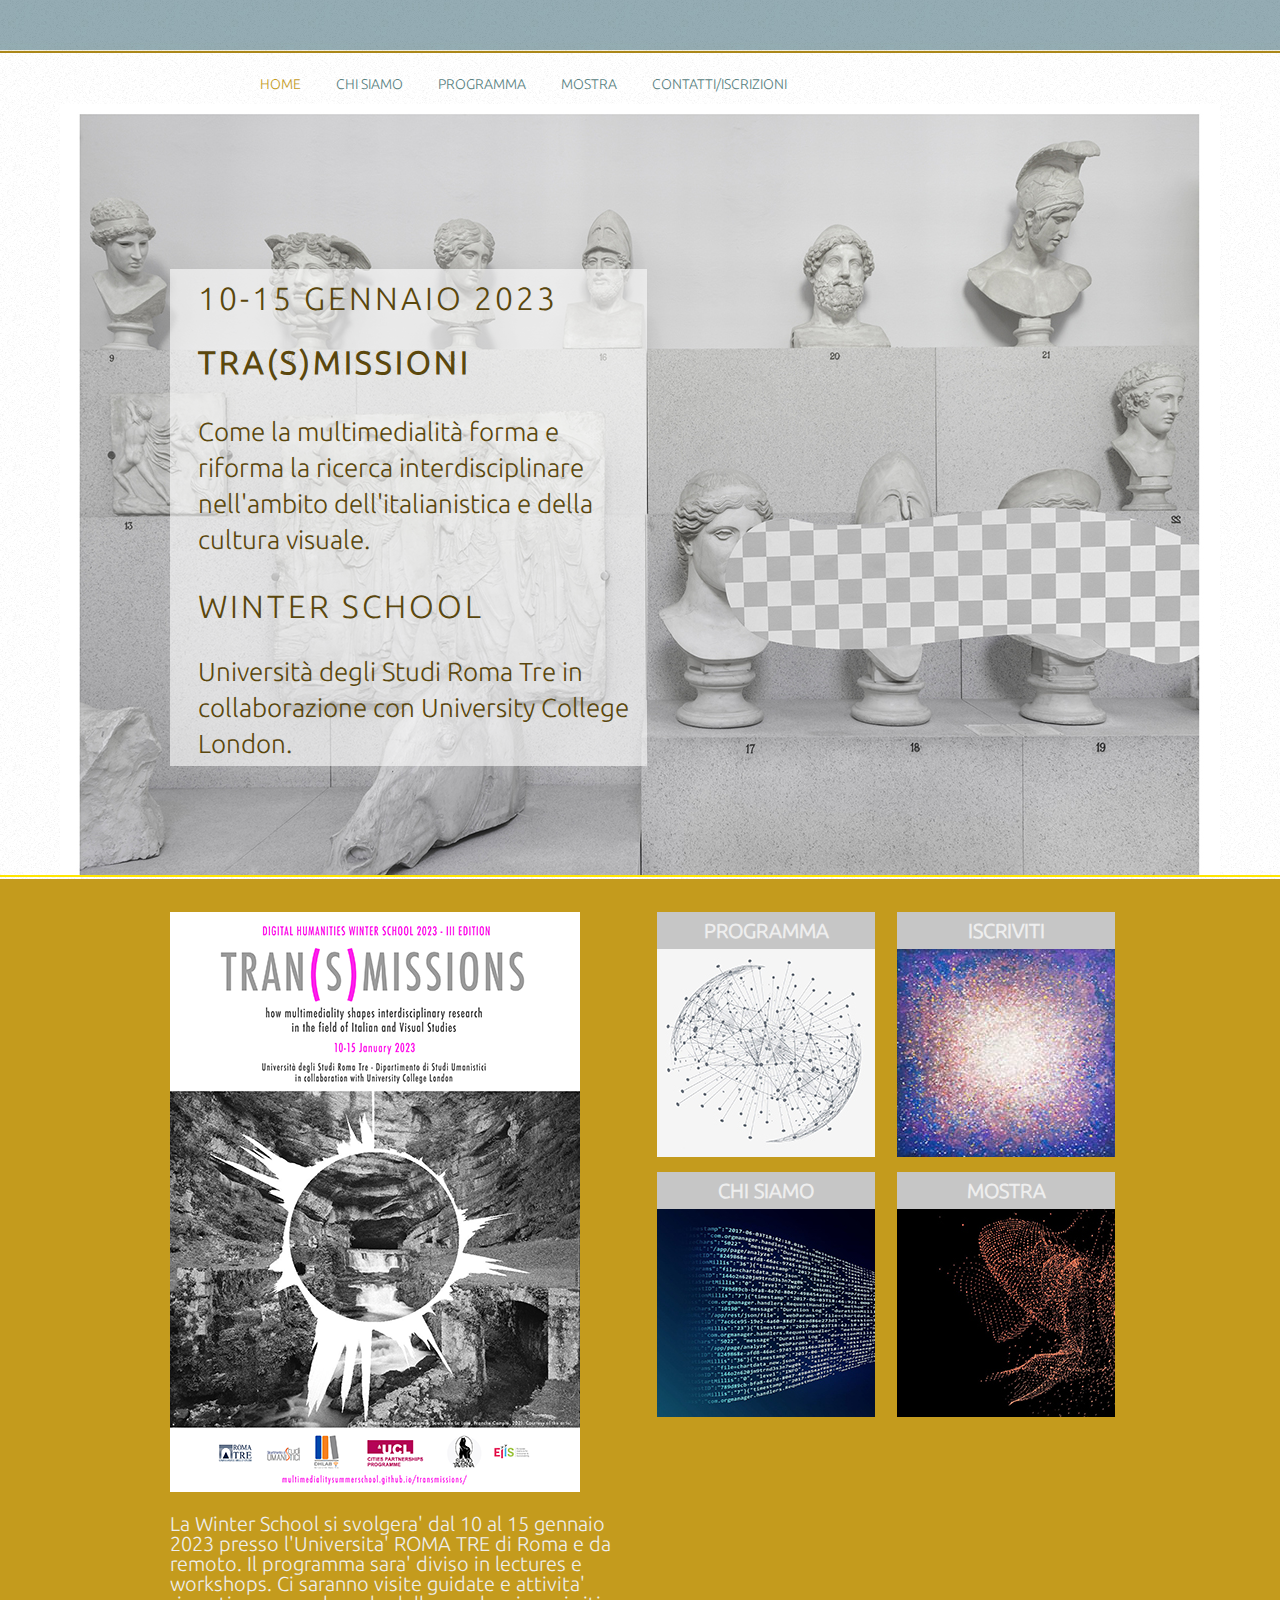
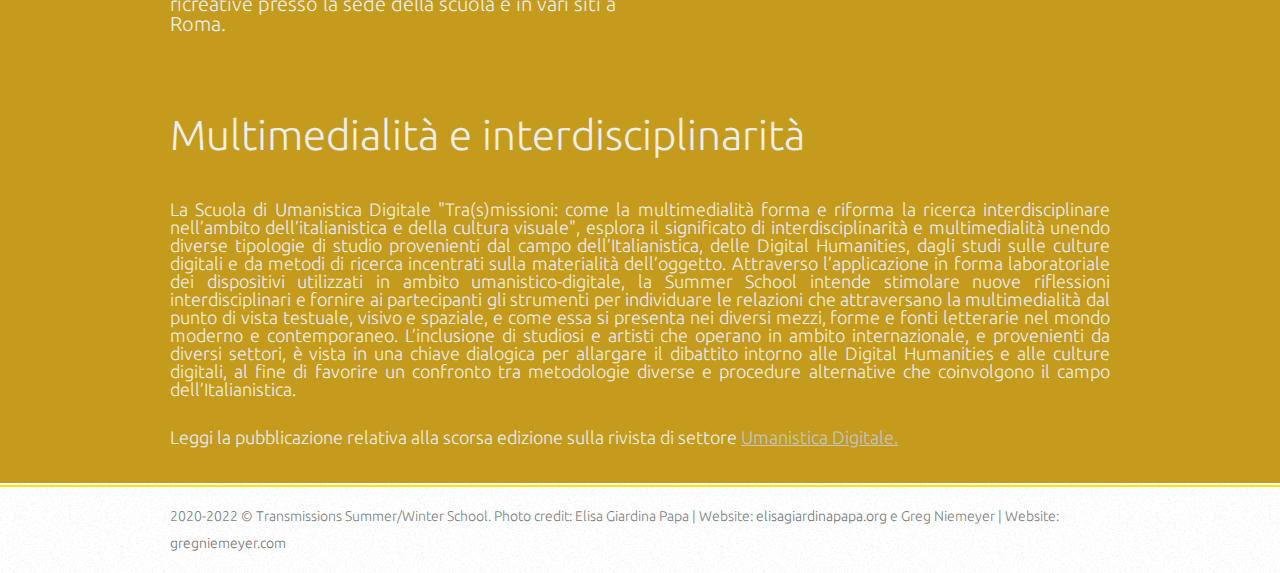
<file: Index.html>
<!DOCTYPE HTML>
<html>
<head>
	<meta charset="UTF-8">
	<title>Transmissions Summer and Winter School</title>
	<link rel="stylesheet" href="css/style.css" type="text/css">
</head>
<body>
	<div id="header">
		<a href="index.html" class="logo"></a>
		<ul>
			<li>
				<a class="active" href="Index.html">Home</a>
			</li>
			<li>
				<a href="Chisiamo.html">Chi siamo</a>
			</li>
			<li>
				<a href="Programma.html">Programma</a>
			</li>
			<li>
				<a href="Mostra.html">Mostra</a>
			</li>
			<li>
				<a href="ContattiIscrizioni.html">Contatti/Iscrizioni</a>
			</li>
	  </ul>
</div>
	<div id="section2">
	  <div>
			<div>
				<h1>10-15 gennaio 2023</h1>
				<h1>&nbsp;</h1>
				<h1><strong>TRA(S)MISSIONI</strong></h1>
				<p>&nbsp;
				</p>
				<p>Come la multimedialità forma e riforma la ricerca interdisciplinare nell'ambito dell'italianistica e della cultura visuale. </p>
				<h1>&nbsp;</h1>
				<h1>WINTER SCHOOL</h1>
				<h1>&nbsp;</h1>
				<p>Università degli Studi Roma Tre in collaborazione con University College London.
				</p>
			</div>
		</div>
	</div>
	<div id="featured">
		<div>
		  <div class="article">
			  <a href="Programma.html"><img src="images/Locandina23_1_Trans_small.png" alt=""></a>
			  <p>
				  La Winter School si svolgera' dal 10 al 15 gennaio 2023 presso l'Universita' ROMA TRE di Roma e da remoto. Il programma sara' diviso in lectures e workshops. Ci saranno visite guidate e attivita' ricreative presso la sede della scuola e in vari siti a Roma.</p>
			</div>
			<ul>
			  <li>
					<h3>PROGRAMMA</h3>
					<div>
						<p>
							Clicca per il calendario delle lectures e gli speakers.
					  </p>
						<a href="Programma.html" class="more">via alla pagina</a>
					</div>
					<img src="images/network_img_sm.jpg" alt="">
				</li>
			  <li>
					<h3>ISCRIVITI</h3>
					<div>
						<p>
							Clicca per la lista completa degli workshops.
						</p>
						<a href="ContattiIscrizioni.html" class="more">vai alla pagina</a>
					</div>
					<img src="images/workshops.jpg" alt="">
				</li>
			  <li>
					<h3>CHI SIAMO</h3>
					<div>
						<p>
							Clicca per scoprire tutte le attivita'.
						</p>
						<a href="Chisiamo.html" class="more">vai alla pagina</a>
					</div>
					<img src="images/chisiamo_new_sm.jpg" alt="">
				</li>
			  <li>
					<h3>MOSTRA</h3>
					<div>
						<p>
							Clicca per scoprire la mostra.
						</p>
						<a href="Mostra.html" class="more">vai alla pagina</a>
					</div>
					<img src="images/opportunities.jpg" alt="">
				</li>
			</ul>
		</div>
	</div>
	<div id="featured3">
		<div>
		  <div class="article">
			<h2>Multimedialità e interdisciplinarità</h2>
			  <p>La Scuola di Umanistica Digitale "Tra(s)missioni: come la multimedialità forma e riforma la ricerca interdisciplinare nell’ambito dell’italianistica e della cultura visuale", esplora il significato di interdisciplinarità e multimedialità unendo diverse tipologie di studio provenienti dal campo dell’Italianistica, delle Digital Humanities, dagli studi sulle culture digitali e da metodi di ricerca incentrati sulla materialità dell’oggetto. Attraverso l’applicazione in forma laboratoriale dei dispositivi utilizzati in ambito umanistico-digitale, la Summer School intende stimolare nuove riflessioni interdisciplinari e fornire ai partecipanti gli strumenti per individuare le relazioni che attraversano la multimedialità dal punto di vista testuale, visivo e spaziale, e come essa si presenta nei diversi mezzi, forme e fonti letterarie nel mondo moderno e contemporaneo. L’inclusione di studiosi e artisti che operano in ambito internazionale, e provenienti da diversi settori, è vista in una chiave dialogica per allargare il dibattito intorno alle Digital Humanities e alle culture digitali, al fine di favorire un confronto tra metodologie diverse e procedure alternative che coinvolgono il campo dell’Italianistica.</p>
			  <p>Leggi la pubblicazione relativa alla scorsa edizione sulla rivista di settore <a href="https://umanisticadigitale.unibo.it/article/view/13705">Umanistica Digitale.</a></p>
		  </div>
		</div>
	</div>
	<div id="footer">
		<div>
			<p>
				<span>2020-2022 &copy; Transmissions Summer/Winter School. Photo credit: Elisa Giardina Papa | Website: <a href="http://www.elisagiardinapapa.org/">elisagiardinapapa.org</a> e Greg Niemeyer | Website: <a href="https://www.gregniemeyer.com/">gregniemeyer.com</a></span>
			</p>
			<ul>
			</ul>
		</div>
	</div>
</body>
</html>
</file>
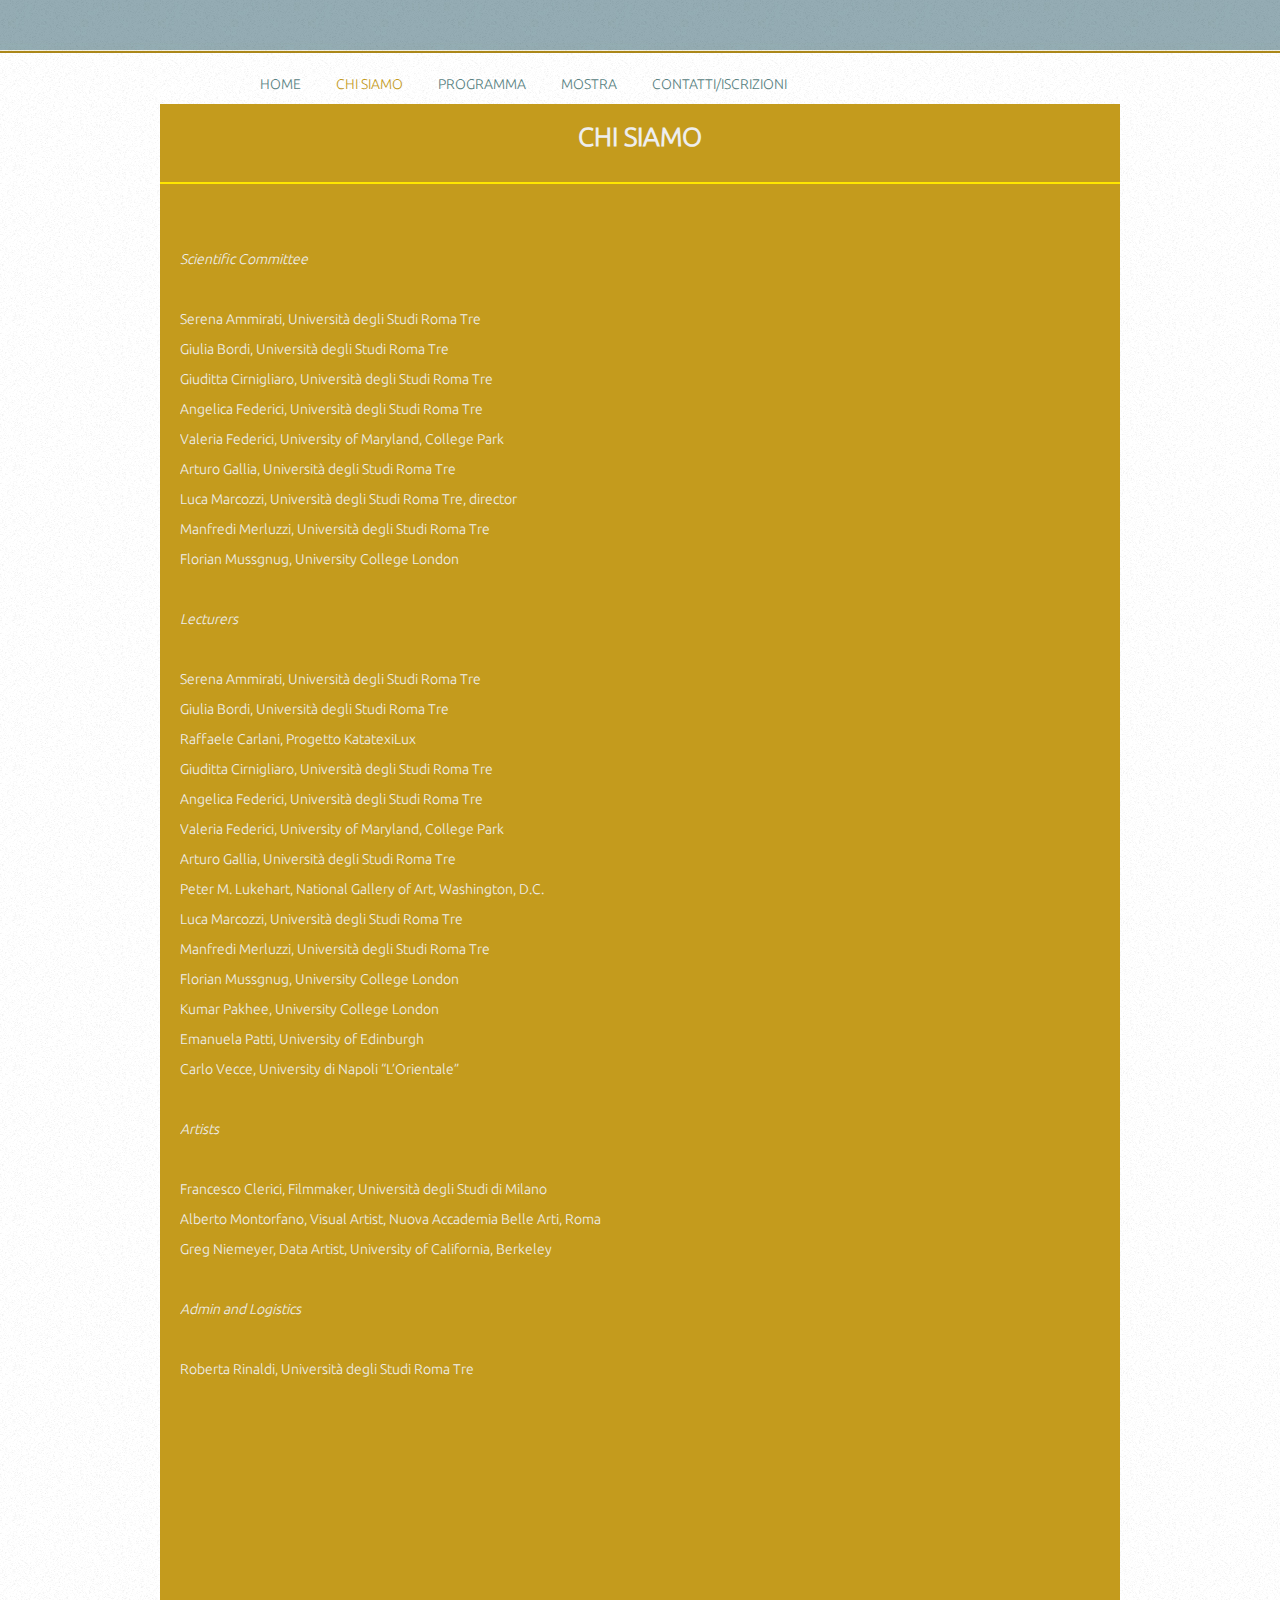
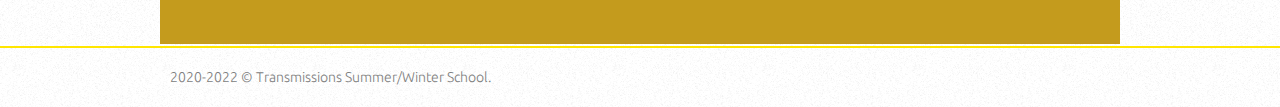
<file: Chisiamo.html>
<!DOCTYPE HTML>
<html>
<head>
	<meta charset="UTF-8">
	<title>Chi siamo</title>
	<link rel="stylesheet" href="css/style.css" type="text/css">
</head>
<body>
	<div id="header">
		<a href="Index.html" class="logo"></a>
		<ul>
			<li>
				<a href="Index.html">Home</a>
			</li>
			<li>
				<a class="active" href="Chisiamo.html">Chi siamo</a>
			</li>
			<li>
				<a href="Programma.html">Programma</a>
			</li>
			<li>
				<a href="Mostra.html">Mostra</a>
			</li>
			<li>
				<a href="ContattiIscrizioni.html">Contatti/Iscrizioni</a>
			</li>
	  </ul>
</div>
	<div id="body">
		<ul>
		<li>
			<div class="figure2">
					<span><b>CHI SIAMO</b></span> 
				</div>
			</li>
		  <li>
				<div class="figure">
			  </div>
				<div class="article"><p><i>Scientific Committee</i>
<br>
<br>Serena Ammirati, Università degli Studi Roma Tre
<br>Giulia Bordi, Università degli Studi Roma Tre
<br>Giuditta Cirnigliaro, Università degli Studi Roma Tre
<br>Angelica Federici, Università degli Studi Roma Tre
<br>Valeria Federici, University of Maryland, College Park
<br>Arturo Gallia, Università degli Studi Roma Tre
<br>Luca Marcozzi, Università degli Studi Roma Tre, director
<br>Manfredi Merluzzi, Università degli Studi Roma Tre
<br>Florian Mussgnug, University College London
</p>
<p>
<i>Lecturers</i>
<br>
<br>Serena Ammirati, Università degli Studi Roma Tre
<br>Giulia Bordi, Università degli Studi Roma Tre
<br>Raffaele Carlani, Progetto KatatexiLux
<br>Giuditta Cirnigliaro, Università degli Studi Roma Tre
<br>Angelica Federici, Università degli Studi Roma Tre
<br>Valeria Federici, University of Maryland, College Park
<br>Arturo Gallia, Università degli Studi Roma Tre
<br>Peter M. Lukehart, National Gallery of Art, Washington, D.C.
<br>Luca Marcozzi, Università degli Studi Roma Tre
<br>Manfredi Merluzzi, Università degli Studi Roma Tre
<br>Florian Mussgnug, University College London
<br>Kumar Pakhee, University College London
<br>Emanuela Patti, University of Edinburgh
<br>Carlo Vecce, University di Napoli “L’Orientale”
</p>
<p>
<i>Artists</i>
<br>
<br>Francesco Clerici, Filmmaker, Università degli Studi di Milano
<br>Alberto Montorfano, Visual Artist, Nuova Accademia Belle Arti, Roma
<br>Greg Niemeyer, Data Artist, University of California, Berkeley
</p>
<p>
<i>Admin and Logistics</i>
<br>
<br>Roberta Rinaldi, Università degli Studi Roma Tre 
</p>		
				</div>
			</li>
		</ul>
	</div>
	<div id="footer">
		<div>
			<p>
				<span>2020-2022 &copy; Transmissions Summer/Winter School.</span>
			</p>
			<ul>
			</ul>
		</div>
	</div>
</body>
</html>
</file>
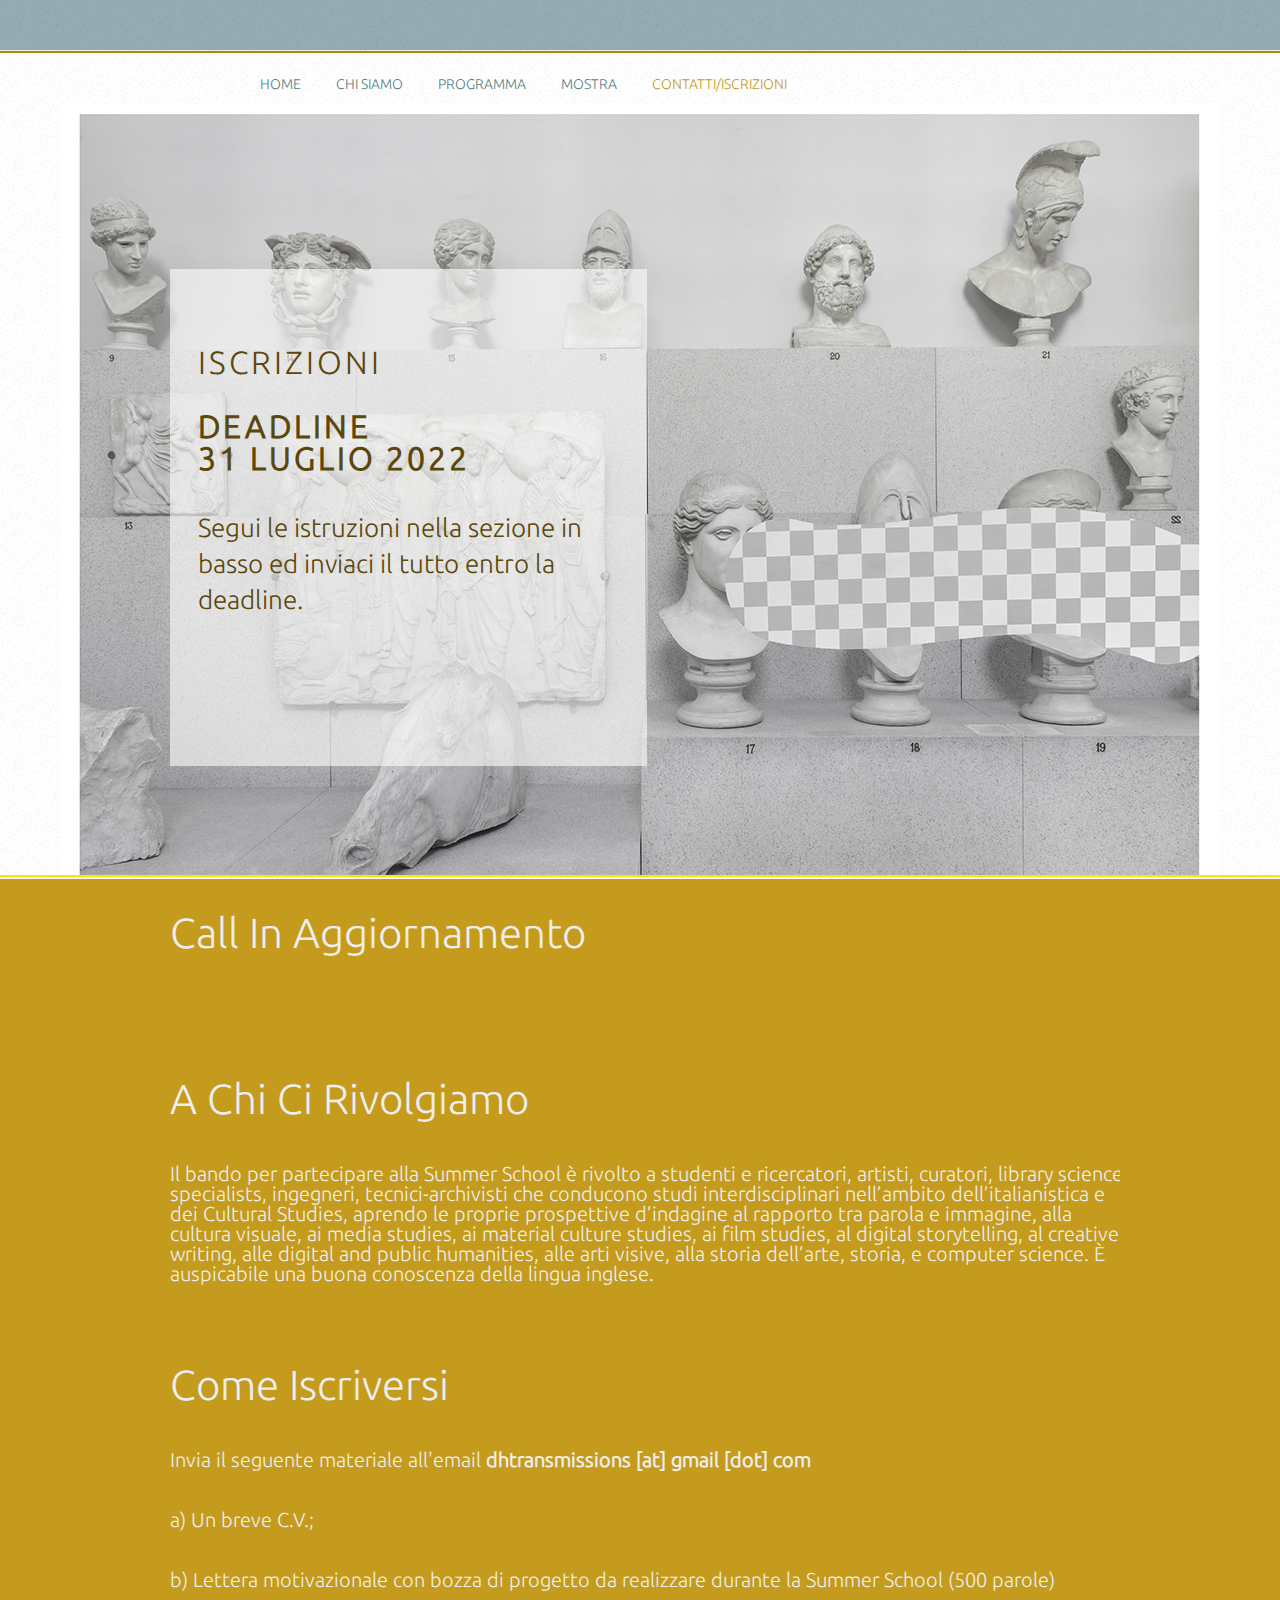
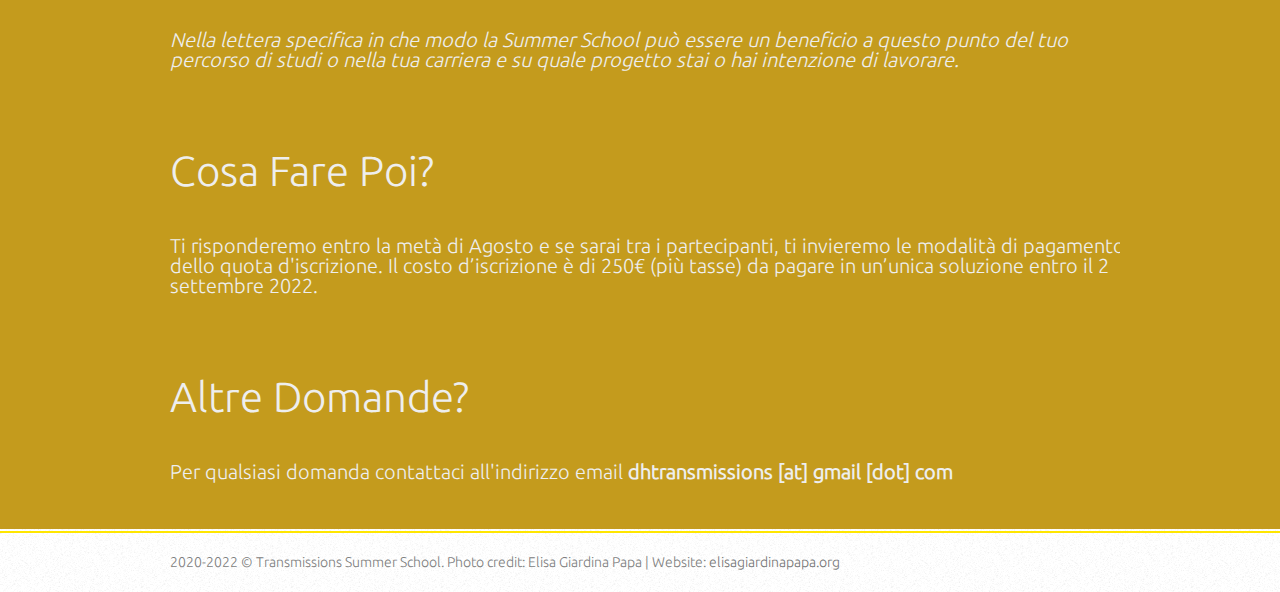
<file: ContattiIscrizioni.html>
<!DOCTYPE HTML>
<html>
<head>
	<meta charset="UTF-8">
	<title>Iscrizioni</title>
	<link rel="stylesheet" href="css/style.css" type="text/css">
</head>
<body>
	<div id="header">
		<a href="Index.html" class="logo"></a>
		<ul>
			<li>
				<a href="Index.html">home</a>
			</li>
			<li>
				<a href="Chisiamo.html">Chi siamo</a>
			</li>
			<li>
				<a href="Programma.html">Programma</a>
			</li>
			<li>
				<a href="Mostra.html">Mostra</a>
			</li>
			<li>
				<a class="active" href="ContattiIscrizioni.html">Contatti/Iscrizioni</a>
			</li>
	  </ul>
</div>
	<div id="section2">
	  <div>
			<div>
				<h1>&nbsp;</h1>
				<h1>&nbsp;</h1>
				<h1>ISCRIZIONI</h1>
				<h1>&nbsp;</h1>
				<h1><strong>DEADLINE </strong></h1>
				<h1><strong>31 luglio 2022</strong></h1>
				<p>&nbsp;
				</p>
				<p>Segui le istruzioni nella sezione in basso ed inviaci il tutto entro la deadline.
				</p>
			</div>
		</div>
	</div>
	<div id="featured2">
		<div>
		  <div class="article">
			  <h2>Call in aggiornamento</h2>
			  <p></p>
			  <p>&nbsp;</p>
		  <h2>A chi ci rivolgiamo</h2>
		  <p>Il bando per partecipare alla Summer School è rivolto a studenti e ricercatori, artisti, curatori, library science specialists, ingegneri, tecnici-archivisti che conducono studi interdisciplinari nell’ambito dell’italianistica e dei Cultural Studies, aprendo le proprie prospettive d’indagine al rapporto tra parola e immagine, alla cultura visuale, ai media studies, ai material culture studies, ai film studies, al digital storytelling, al creative writing, alle digital and public humanities, alle arti visive, alla storia dell’arte, storia, e computer science. È auspicabile una buona conoscenza della lingua inglese. </p>
		  <p>&nbsp;</p>
			<h2>Come iscriversi</h2>
			  <p>Invia il seguente materiale all'email <strong>dhtransmissions [at] gmail [dot] com</strong></p>
				  <p>a) Un breve C.V.;</p>
				  <p>b) Lettera motivazionale con bozza di progetto da realizzare durante la Summer School (500 parole)</p>
				  <p><i>Nella lettera specifica in che modo la Summer School può essere un beneficio a questo punto del tuo percorso di studi o nella tua carriera e su quale progetto stai o hai intenzione di lavorare.</i></p>
				  <p>&nbsp;</p>
				  <h2>Cosa fare poi?</h2>
				  <p>Ti risponderemo entro la metà di Agosto e se sarai tra i partecipanti, ti invieremo le modalità di pagamento dello quota d'iscrizione. Il costo d’iscrizione è di 250€ (più tasse) da pagare in un’unica soluzione entro il 2 settembre 2022.</p>
				  <p>&nbsp;</p>
				  <h2>Altre domande?</h2>
				  <p>Per qualsiasi domanda contattaci all'indirizzo email <strong>dhtransmissions [at] gmail [dot] com</strong></p>
		  </div>
		</div>
	</div>
	<div id="footer">
		<div>
			<p>
				<span>2020-2022 &copy; Transmissions Summer School. Photo credit: Elisa Giardina Papa | Website: <a href="http://www.elisagiardinapapa.org/">elisagiardinapapa.org</a></span>
			</p>
			<ul>
			</ul>
		</div>
	</div>
</body>
</html>
</file>
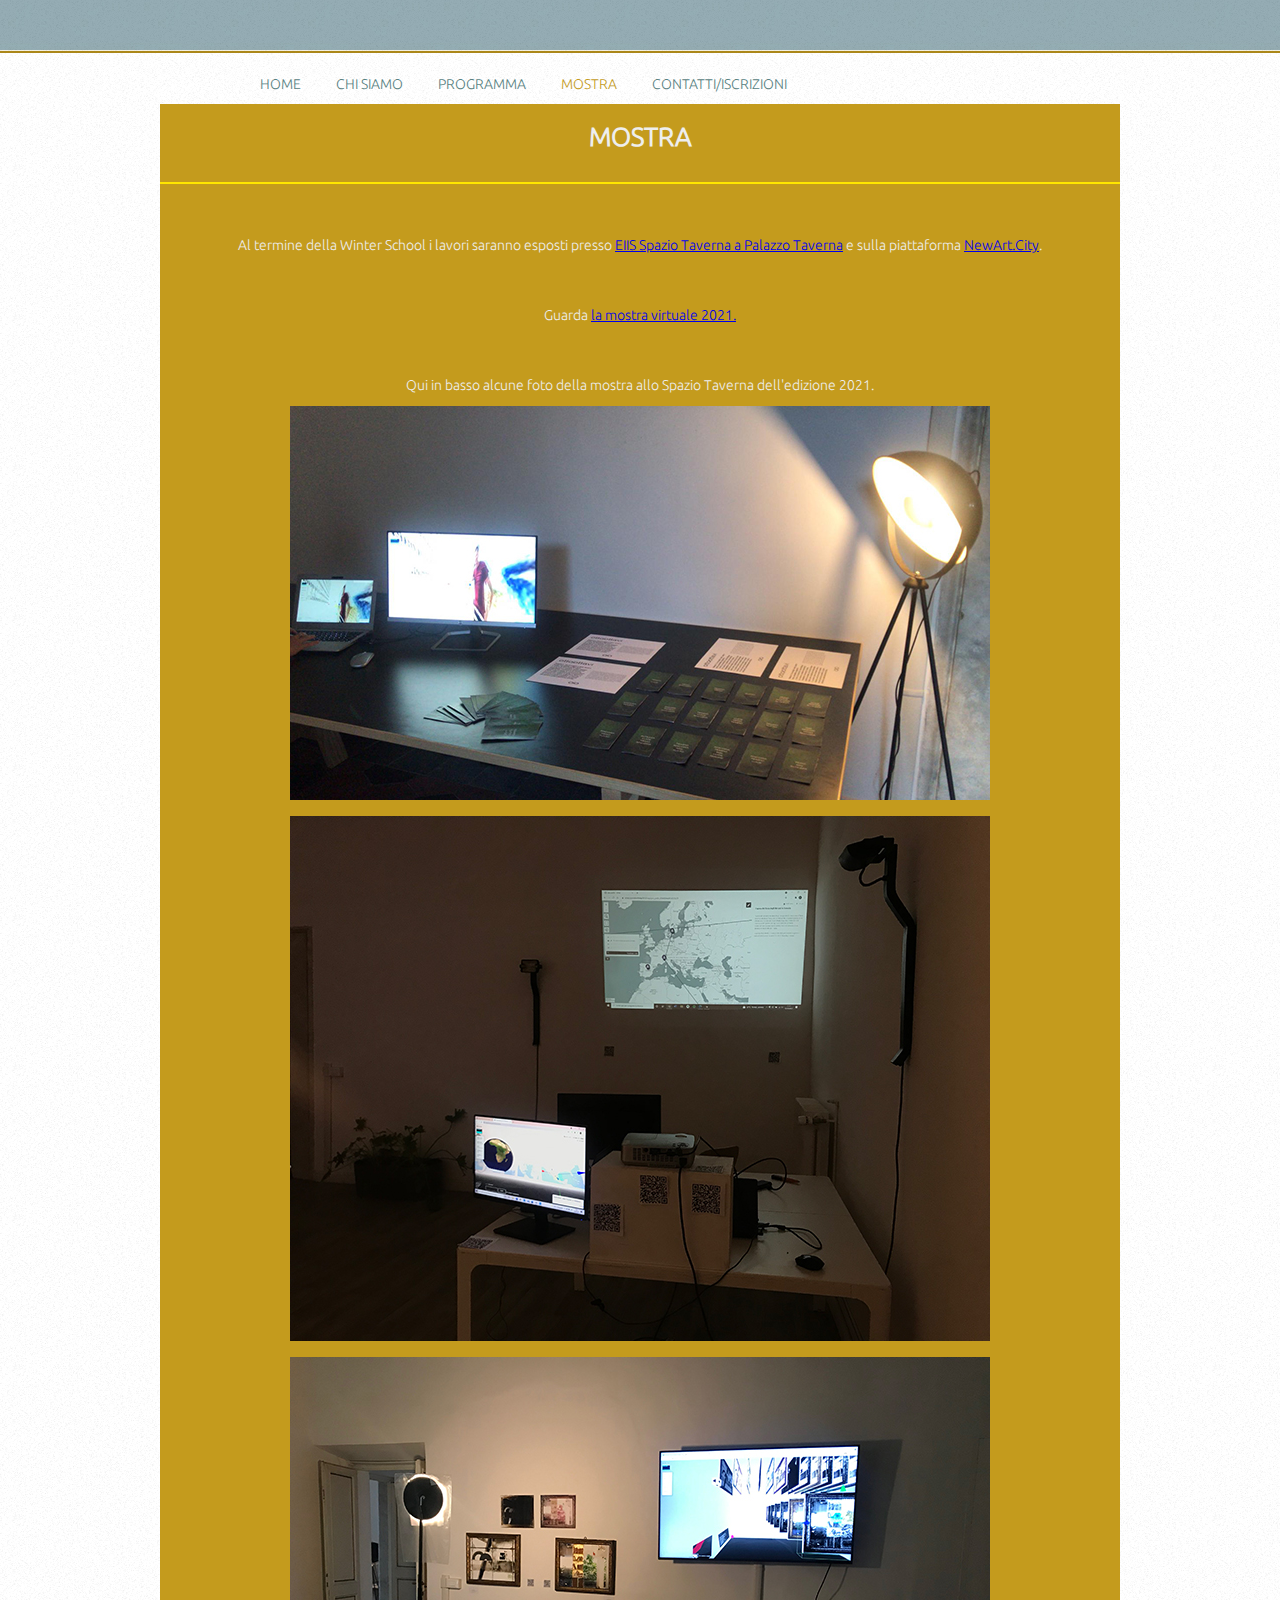
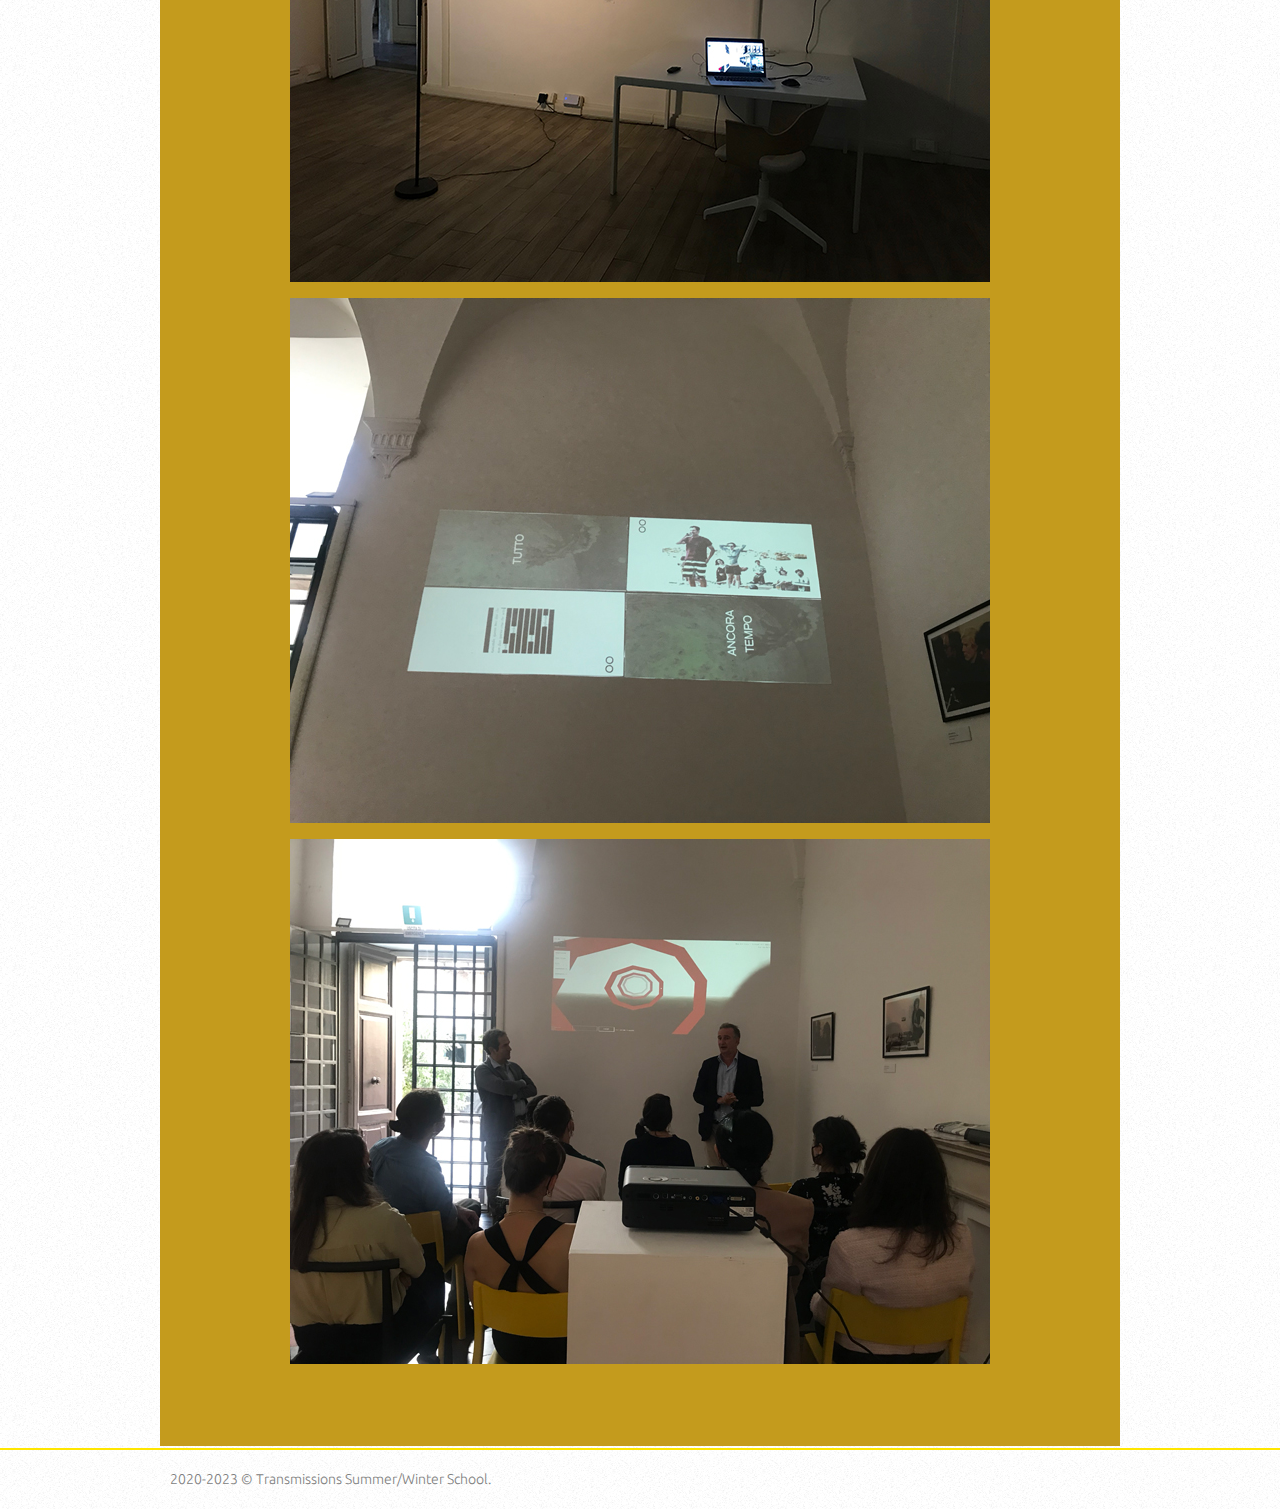
<file: Mostra.html>
<!DOCTYPE HTML>
<html>
<head>
	<meta charset="UTF-8">
	<title>Mostra</title>
	<link rel="stylesheet" href="css/style.css" type="text/css">
</head>
<body>
	<div id="header">
		<a href="Index.html" class="logo"></a>
		<ul>
			<li>
				<a href="Index.html">Home</a>
			</li>
			<li>
				<a href="Chisiamo.html">Chi siamo</a>
			</li>
			<li>
				<a href="Programma.html">Programma</a>
			</li>
			<li>
				<a class="active" href="Mostra.html">Mostra</a>
			</li>
			<li>
				<a href="ContattiIscrizioni.html">Contatti/Iscrizioni</a>
			</li>
	  </ul>
</div>
	<div id="body">
		<ul>
		<li>
			<div class="figure2">
					<span><b>MOSTRA</b></span> 
				</div>
			</li>
			<li>
				<div class="article2">
					<p align="center">
					Al termine della Winter School i lavori saranno esposti presso <a href="https://www.spaziotaverna.it/">EIIS Spazio Taverna a Palazzo Taverna</a> e sulla piattaforma <a href="https://newart.city/">NewArt.City</a>. 
					</p>
					<br>
					</br>
					<p align="center">Guarda <a href="https://newart.city/show/transmission">la mostra virtuale 2021.</a>
					</p>
					<br>
					</br><p align="center"> Qui in basso alcune foto della mostra allo Spazio Taverna dell'edizione 2021.</br>
		<p align="center"><img src="images/Foto_main.jpeg" alt=""></p>
		<p align="center"><img src="images/IMG_5525_foto_1.jpg" alt=""></p>
		<p align="center"><img src="images/IMG_5527_foto_2.jpg" alt=""></p>
		<p align="center"><img src="images/IMG_5508_foto_3.jpg" alt=""></p>
		<p align="center"><img src="images/IMG_5494_foto_4.jpg" alt=""></p>
		</p>
				<div class="figure2">
					<p>
			      <span></span> 
			</p>
				</div>
			</li>
		</ul>
	</div>
	<div id="footer">
		<div>
			<p>
				<span>2020-2023 &copy; Transmissions Summer/Winter School.</span>
			</p>
			<ul>
			</ul>
		</div>
	</div>
</body>
</html>
</file>
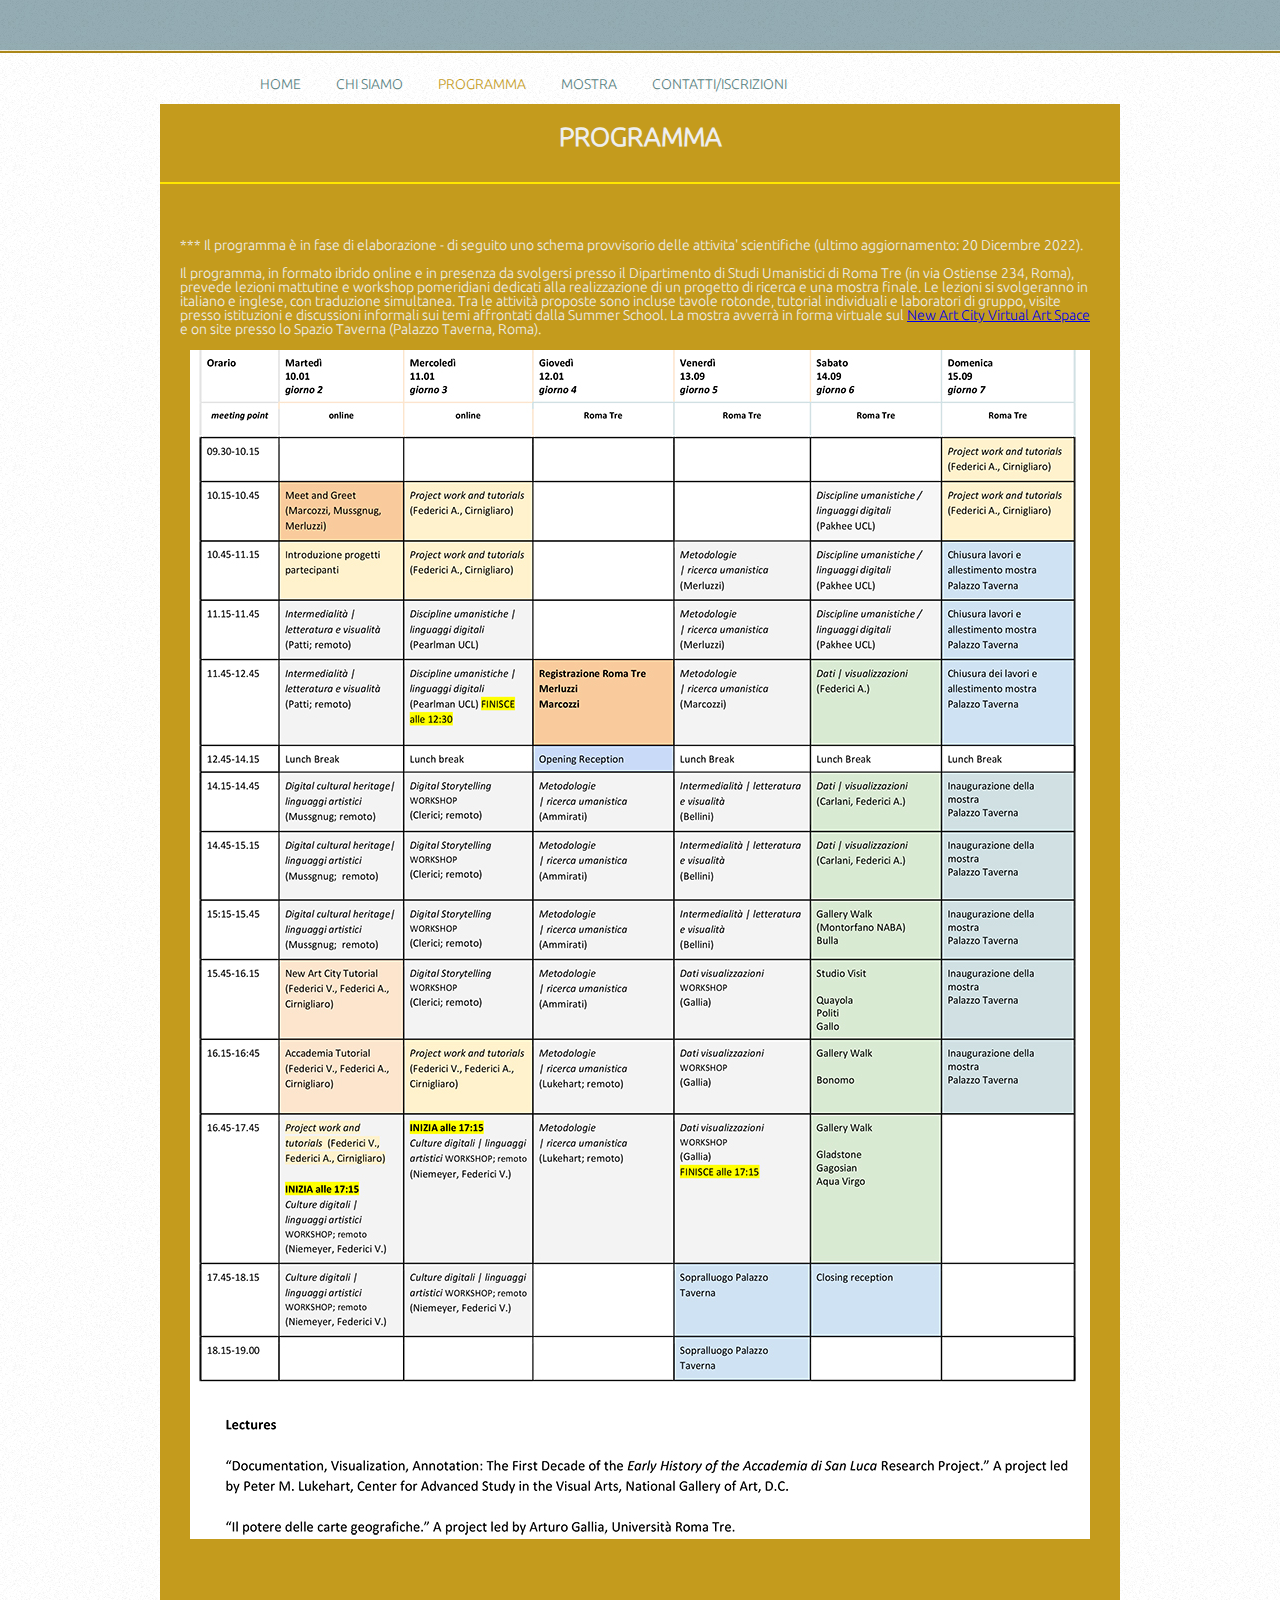
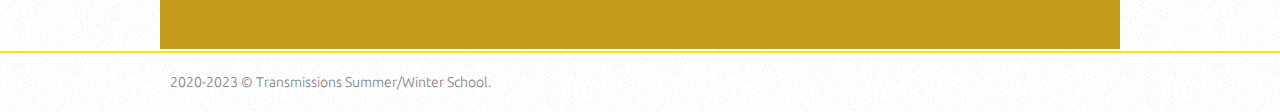
<file: Programma.html>
<!DOCTYPE HTML>
<html>
<head>
	<meta charset="UTF-8">
	<title>Programma</title>
	<link rel="stylesheet" href="css/style.css" type="text/css">
</head>
<body>
	<div id="header">
		<a href="Index.html" class="logo"></a>
		<ul>
			<li>
				<a href="Index.html">Home</a>
			</li>
			<li>
				<a href="Chisiamo.html">Chi siamo</a>
			</li>
			<li>
				<a class="active" href="Programma.html">Programma</a>
			</li>
			<li>
				<a href="Mostra.html">Mostra</a>
			</li>
			<li>
				<a href="ContattiIscrizioni.html">Contatti/Iscrizioni</a>
			</li>
	  </ul>
</div>
	<div id="body">
		<ul>
		<li>
			<div class="figure2">
					<span><b>PROGRAMMA</b></span> 
				</div>
			</li>
			<li>
		  <div class="article2">
		    <p>*** Il programma è in fase di elaborazione - di seguito uno schema provvisorio delle attivita' scientifiche (ultimo aggiornamento: 20 Dicembre 2022).</p>
			  <p>Il programma, in formato ibrido online e in presenza da svolgersi presso il Dipartimento di Studi Umanistici di Roma Tre (in via Ostiense 234, Roma), prevede lezioni mattutine e workshop pomeridiani dedicati alla realizzazione di un progetto di ricerca e una mostra finale. Le lezioni si svolgeranno in italiano e inglese, con traduzione simultanea. Tra le attività proposte sono incluse tavole rotonde, tutorial individuali e laboratori di gruppo, visite presso istituzioni e discussioni informali sui temi affrontati dalla Summer School. La mostra avverrà in forma virtuale sul <a href="https://newart.city/">New Art City Virtual Art Space</a> e on site presso lo Spazio Taverna (Palazzo Taverna, Roma).</p>
			  <p align="center"><img src="images/Transmissions_programma_23_1220_b.jpg" alt=""></p>
	  <br>
		<div class="figure2">
			    <p>
			      <span></span> 
			</p>
		  <p></p>
		<p></p>
			    </div>	
				</div>
		  </li>
		</ul>
	</div>
	<div id="footer">
		<div>
			<p>
				<span>2020-2023 &copy; Transmissions Summer/Winter School.</span>
			</p>
			<ul>
			</ul>
		</div>
	</div>
</body>
</html>
</file>
<file: css/style.css>
@font-face {
	font-family: 'Conv_Ubuntu-Light';
	src: url('../fonts/Ubuntu-Light.eot');
	src: url('../fonts/Ubuntu-Light.woff') format('woff'), url('../fonts/Ubuntu-Light.ttf') format('truetype'), url('../fonts/Ubuntu-Light.svg') format('svg');
}
body {
	background: url(../images/bg-body.jpg) repeat;
	font-family: 'Conv_Ubuntu-Light';
	font-size: 14px;
	font-weight: normal;
	line-height: 1;
	margin: 0;
	min-width: 960px;
	padding: 0;
}
#header {
	background: url(../images/bg-header2.jpg) repeat-x;
	margin: 0;
	padding: 18px 0 0;
}
#header a.logo {
	display: block;
	height: 4px;
	margin: 0 auto 22px;
	padding: 0;
	width: 296px;
}
#header a.logo img {
	border: 0;
	display: block;
}
#header ul {
	margin: 0 auto;
	overflow: hidden;
	padding: 15px 0 15px;
	text-align: center;
	width: 960px;
}
#header ul li {
	float: left;
	list-style: none;
	margin: 0 0 0 35px;
	;
	padding: 0;
}
#header ul li:first-child {
	margin: 0 0 0 100px;
}
#header ul li a {
	color: #588181;
	display: block;
	height: 30px;
	line-height: 50px;
	margin: 0;
	padding: 0;
	text-align: center;
	text-decoration: none;
	text-transform: uppercase;
}
#header ul li a:hover {
	color: #254c4c;
}
#header ul li a.active {
	color: #c49b1d;
}
#section {
	background: url(../images/Locandina_EGP.jpg) no-repeat center top;
	border-bottom: 2px solid #ffe600;
	height: 771px;
	margin: 0 0 2px;
	padding: 0;
}
#section > div {
	margin: 0 auto;
	padding: 165px 0 0;
	width: 960px;
}
#section div div {
	background: url(../images/bg-heading.png) repeat;
	height: 561px;
	margin: 0 0 0 10px;
	padding: 13px 8px 23px 28px;
	width: 441px;
}
#section div div h1 {
	color: #aba5a3;
	font-size: 32px;
	font-weight: normal;
	letter-spacing: 3px;
	margin: 0;
	padding: 0;
	text-transform: uppercase;
}
#section div div p {
	color: #aba5a3;
	font-size: 26px;
	line-height: 36px;
	margin: 0;
	padding: 0;
	text-align: left;
}
#section div div p a {
	color: #aba5a3;
}
#section div div p a:hover {
	color: #386370;
}
#section2 {
	background: url(../images/Locandina_EGP.jpg) no-repeat center top;
	border-bottom: 2px solid #ffe600;
	height: 771px;
	margin: 0 0 2px;
	padding: 0;
}
#section2 > div {
	margin: 0 auto;
	padding: 165px 0 0;
	width: 960px;
}
#section2 div div {
	background: url(../images/bg-heading.png) repeat;
	height: 461px;
	margin: 0 0 0 10px;
	padding: 13px 8px 23px 28px;
	width: 441px;
}
#section2 div div h1 {
	color: #5a470d;
	font-size: 32px;
	font-weight: normal;
	letter-spacing: 3px;
	margin: 0;
	padding: 0;
	text-transform: uppercase;
}
#section2 div div p {
	color: #5a470d;
	font-size: 26px;
	line-height: 36px;
	margin: 0;
	padding: 0;
	text-align: left;
}
#section2 div div p a {
	color: #aba5a3;
}
#section2 div div p a:hover {
	color: #386370;
}
#featured {
	background: url(../images/bg-content.jpg) repeat;
	margin: 0;
	padding: 0;
}
#featured > div {
	margin: 0 auto;
	overflow: hidden;
	padding: 33px 0 27px;
	width: 960px;
}
#featured div .article {
	float: left;
	margin: 0;
	padding: 0 10px;
	width: 460px;
}
#featured div .article h2 {
	color: #eeeeee;
	font-size: 42px;
	font-weight: normal;
	margin: 0;
	padding: 0 0 24px;
	text-transform: capitalize;
}
#featured div .article p {
	color: #eeeeee;
	font-size: 20px;
	margin: 0;
	padding: 20px 0;
}
#featured div .article p a {
	color: #c6c6c6;
	text-decoration: underline;
}
#featured div .article p a:hover {
	color: #333;
}
#featured div ul {
	float: left;
	margin: 0;
	overflow: hidden;
	padding: 0;
	width: 480px;
}
#featured div ul li {
	cursor: pointer;
	float: left;
	list-style: none;
	margin: 0 5px 15px 17px;
	padding: 0;
	position: relative;
	width: 218px;
}
#featured div ul li h3 {
	background: #c6c6c6;
	color: #eeeeee;
	font-size: 20px;
	font-weight: bold;
	height: 37px;
	line-height: 37px;
	margin: 0;
	padding: 0;
	text-align: center;
	text-transform: uppercase;
}
#featured div ul li div {
	background: #eeeeee;
	border-top: 1px solid #fff;
	display: block;
	height: 129px;
	left: -99999px;
	margin: 0;
	opacity: 0.9;
	padding: 46px 24px;
	position: absolute;
	top: 37px;
	width: 170px;
}
#featured div ul li div p {
	color: #767676;
	font-size: 13px;
	line-height: 30px;
	text-align: center;
}
#featured div ul li div .more {
	color: #767676;
	display: block;
	font-weight: bold;
	text-align: center;
	text-decoration: none;
	text-transform: uppercase;
}
#featured div ul li:hover div {
	left: 0;
}
#featured div ul li img {
	display: block;
}
#featured2 {
	background: url(../images/bg-content.jpg) repeat;
	margin: 0;
	padding: 0;
}
#featured2 > div {
	margin: 0 auto;
	overflow: hidden;
	padding: 33px 0 27px;
	width: 960px;
}
#featured2 div .article {
	float: left;
	margin: 0;
	padding: 0 10px;
	width: 960px;
}
#featured2 div .article h2 {
	color: #eeeeee;
	font-size: 42px;
	font-weight: normal;
	margin: 0;
	padding: 0 0 24px;
	text-transform: capitalize;
}
#featured2 div .article p {
	color: #eeeeee;
	font-size: 20px;
	margin: 0;
	padding: 20px 0;
}
#featured2 div .article p a {
	color: #c6c6c6;
	text-decoration: underline;
}
#featured2 div .article p a:hover {
	color: #333;
}
#featured2 div ul {
	float: left;
	margin: 0;
	overflow: hidden;
	padding: 0;
	width: 480px;
}
#featured2 div ul li {
	cursor: pointer;
	float: left;
	list-style: none;
	margin: 0 5px 15px 17px;
	padding: 0;
	position: relative;
	width: 218px;
}
#featured2 div ul li h3 {
	background: #c6c6c6;
	color: #eeeeee;
	font-size: 20px;
	font-weight: bold;
	height: 37px;
	line-height: 37px;
	margin: 0;
	padding: 0;
	text-align: center;
	text-transform: uppercase;
}
#featured2 div ul li div {
	background: #eeeeee;
	border-top: 1px solid #fff;
	display: block;
	height: 129px;
	left: -99999px;
	margin: 0;
	opacity: 0.9;
	padding: 46px 24px;
	position: absolute;
	top: 37px;
	width: 170px;
}
#featured2 div ul li div p {
	color: #767676;
	font-size: 13px;
	line-height: 30px;
	text-align: center;
}
#featured2 div ul li div .more {
	color: #767676;
	display: block;
	font-weight: bold;
	text-align: center;
	text-decoration: none;
	text-transform: uppercase;
}
#featured2 div ul li:hover div {
	left: 0;
}
#featured2 div ul li img {
	display: block;
}
#featured3 {
	background: url(../images/bg-content.jpg) repeat;
	margin: 0;
	padding: 0;
}
#featured3 > div {
	margin: 0 auto;
	overflow: hidden;
	padding: 33px 0 27px;
	width: 960px;
}
#featured3 div .article {
	float: left;
	margin: 0;
	padding: 0 10px;
	width: 960px;
}
#featured3 div .article h2 {
	color: #eeeeee;
	font-size: 42px;
	font-weight: normal;
	margin: 0;
	padding: 0 0 24px;
}
#featured3 div .article p {
	color: #eeeeee;
	font-size: 18px;
	margin: 0;
	padding: 20px 20px 10px 0px;
	text-align: justify;
}
#featured3 div .article p a {
	color: #c6c6c6;
	text-decoration: underline;
}
#featured3 div .article p a:hover {
	color: #333;
}
#featured3 div ul {
	float: left;
	margin: 0;
	overflow: hidden;
	padding: 0;
	width: 480px;
}
#featured3 div ul li {
	cursor: pointer;
	float: left;
	list-style: none;
	margin: 0 5px 15px 17px;
	padding: 0;
	position: relative;
	width: 218px;
}
#featured3 div ul li h3 {
	background: #c6c6c6;
	color: #eeeeee;
	font-size: 20px;
	font-weight: bold;
	height: 37px;
	line-height: 37px;
	margin: 0;
	padding: 0;
	text-align: center;
	text-transform: uppercase;
}
#featured3 div ul li div {
	background: #eeeeee;
	border-top: 1px solid #fff;
	display: block;
	height: 129px;
	left: -99999px;
	margin: 0;
	opacity: 0.9;
	padding: 46px 24px;
	position: absolute;
	top: 37px;
	width: 170px;
}
#featured3 div ul li div p {
	color: #767676;
	font-size: 13px;
	line-height: 30px;
	text-align: center;
}
#featured3 div ul li div .more {
	color: #767676;
	display: block;
	font-weight: bold;
	text-align: center;
	text-decoration: none;
	text-transform: uppercase;
}
#featured3 div ul li:hover div {
	left: 0;
}
#featured3 div ul li img {
	display: block;
}
#body {
	background: url(../images/bg-content.jpg) repeat;
	margin: 0 auto;
	min-height: 1500px;
	overflow: hidden;
	padding: 20px 0;
	width: 960px;
}
#body .sidebar {
	background: #94acb3;
	float: left;
	margin: 0 10px 0 20px;
	padding: 0 0 10px;
	width: 210px;
}
#body .sidebar h3 {
	border-bottom: 2px solid #ffe600;
	color: #ffe600;
	font-size: 16px;
	font-weight: normal;
	line-height: 30px;
	margin: 0;
	padding: 3px 0;
	text-align: center;
	text-transform: uppercase;
}
#body .sidebar ul {
	margin: 0;
	padding: 0 0 0 20px;
}
#body .sidebar ul li {
	color: #fff;
	font-size: 12px;
	list-style: none;
	line-height: 30px;
	margin: 0;
	padding: 10px 0;
}
#body .sidebar ul li span {
	background: url(../images/icons.png) no-repeat;
	display: block;
	margin: 0;
	padding: 0 0 0 23px;
	text-transform: uppercase;
}
#body .sidebar ul li span.address {
	background-position: 0 -141px;
}
#body .sidebar ul li span.phone {
	background-position: 0 -166px;
}
#body .sidebar ul li span.email {
	background-position: 0 -191px;
}
#body .sidebar ul li span.twitter {
	background-position: 0 -216px;
}
#body .sidebar ul li span.facebook {
	background-position: 0 -241px;
}
#body .sidebar ul ul {
	margin: 0;
	padding: 0;
}
#body .sidebar ul ul li {
	padding: 0;
}
#body .sidebar ul li a {
	color: #ffe600;
	text-decoration: none;
}
#body .sidebar ul li a:hover {
	text-decoration: underline;
}
#body .content {
	float: left;
	margin: 0 10px 0 20px;
	padding: 0;
	width: 678px;
}
#body .content > img {
	border: 1px solid #fff;
	display: block;
}
#body .content h2 {
	color: #97aeb3;
	font-size: 24px;
	font-weight: normal;
	margin: 0;
	padding: 20px 0;
	text-transform: capitalize;
}
#body .content h3 {
	background: url(../images/icons.png) no-repeat 0 -350px;
	color: #767676;
	font-size: 14px;
	font-weight: normal;
	line-height: 30px;
	margin: 0;
	padding: 0;
	text-indent: 30px;
}
#body .content p {
	color: #767676;
	line-height: 30px;
	margin: 0;
	padding: 20px 0;
}
#body .content p a {
	color: #767676;
	text-decoration: underline;
}
#body .content p a:hover {
	color: #333;
}
#body > ul {
	margin: 0;
	padding: 0;
}
#body > ul > li {
	border-top: 2px solid #ffe600;
	list-style: none;
	margin: 0;
	overflow: hidden;
	padding: 40px 20px 20px;
}
#body > ul > li:first-child {
	border: 0;
	padding: 0 20px 20px;
}
#body ul li .figure {
	float: left;
	margin: 0 20px 0 0;
	padding: 0;
	width: 210px;
}
#body ul li .figure span {
	color: #eeeeee;
	font-size: 16px;
	display: block;
	margin: 0;
	padding: 0 0 12px;
	text-transform: capitalize;
}
#body ul li .figure2 span {
	color: #eeeeee;
	font-size: 26px;
	display: block;
	margin: 0;
	padding: 0 0 12px;
	text-transform: capitalize;
	text-align: center;
}
#body ul li .article {
	float: left;
	margin: 0;
	padding: 0;
	overflow: hidden;
	width: 690px;
}
#body ul li .article2 {
	color: #eeeeee;
	float: center;
	margin: 0;
	padding: 0;
	overflow: hidden;
	width: 920px;
}
#body ul li .article p {
	clear: both;
	color: #eeeeee;
	line-height: 30px;
	margin: 0;
	padding: 20px 0 10px;
}
#body ul li .article p a {
	color: #eeeeee;
	text-decoration: underline;
}
#body ul li .article p a:hover {
	color: #333;
}
#body ul li .article ul {
	float: left;
	margin: 0;
	padding: 0;
}
#body ul li .article ul li {
	color: #767676;
	display: block;
	line-height: 30px;
	list-style: none;
	margin: 0;
	padding: 0;
	text-transform: uppercase;
	width: 230px;
}
#body ul li .article ul li a {
	color: #eeeeee;
	text-decoration: none;
	text-transform: uppercase;
}
#body ul li .article ul li a:hover {
	color: #386370;
}
#body .content .section {
	margin: 0;
	overflow: hidden;
	padding: 10px 0 0;
}
#body .content .section div {
	float: left;
	margin: 0 0 0 24px;
	padding: 0;
	width: 210px;
}
#body .content .section div span {
	background: #ffe600;
	color: #767676;
	display: block;
	line-height: 30px;
	margin: 0;
	padding: 0 0 0 10px;
	text-transform: uppercase;
}
#body .content .section div:first-child {
	margin: 0;
}
#body .content .section div ul {
	margin: 0;
	padding: 10px 0 10px 10px;
}
#body .content .section div ul.last {
	border-top: 2px solid #ffe600;
}
#body .content .section div ul li {
	color: #767676;
	line-height: 30px;
	list-style: none;
	margin: 0;
	padding: 15px 0;
	text-transform: uppercase;
}
#body .content .section div ul ul {
	padding: 0;
}
#body .content .section div ul ul li {
	text-transform: capitalize;
	padding: 0;
}
#body .content form {
	margin: 0;
	padding: 0;
}
#body .content form label {
	display: block;
	margin: 0;
	overflow: hidden;
	padding: 10px 0;
}
#body .content form label span {
	color: #767676;
	display: block;
	float: left;
	line-height: 24px;
	margin: 0;
	padding: 0;
	text-transform: capitalize;
	width: 130px;
}
#body .content form label input {
	border: 1px solid #94acb3;
	color: #767676;
	display: block;
	float: left;
	font-family: 'Conv_Ubuntu-Light';
	font-size: 14px;
	height: 21px;
	margin: 0;
	padding: 3px 5px;
	width: 308px;
}
#body .content form label textarea {
	border: 1px solid #94acb3;
	color: #767676;
	display: block;
	float: left;
	font-family: 'Conv_Ubuntu-Light';
	font-size: 14px;
	height: 147px;
	margin: 0;
	overflow: auto;
	padding: 5px;
	width: 528px;
}
#body .content form #submit {
	background: url(../images/button-submit.png) no-repeat 0 0;
	border: 0;
	cursor: pointer;
	display: block;
	height: 38px;
	margin: 5px 0 0 130px;
	padding: 0;
	width: 142px;
}
#body .content form #submit:hover {
	background-position: 0 -43px;
}
#body #blog {
	float: left;
	margin: 0 32px 0 0;
	padding: 0;
	width: 620px;
}
#body #blog div {
	margin: 0;
	padding: 0 0 30px 0;
}
#body #blog > div {
	padding: 0 0 30px;
}
#body #blog div span {
	border-bottom: 2px solid #ffe600;
	color: #767676;
	display: block;
	font-size: 12px;
	margin: 0 0 25px 20px;
	padding: 0 0 28px;
	text-transform: uppercase;
}
#body #blog div div {
	overflow: hidden;
}
#body #blog .figure {
	float: left;
	margin: 0;
	padding: 0 0 0 20px;
	text-align: center;
	width: 211px;
}
#body #blog .figure a {
	display: block;
	margin: 0;
	padding: 0;
}
#body #blog .figure a:hover {
	opacity: 0.8;
}
#body #blog .figure img {
	border: 1px solid #fff;
	display: block;
}
#body #blog .figure a {
	color: #94acb3;
	line-height: 28px;
	text-decoration: none;
	text-transform: capitalize;
}
#body #blog .figure a:hover {
	color: #386370;
}
#body #blog .article {
	float: left;
	margin: 0;
	padding: 0 0 5px 20px;
	width: 369px;
}
#body #blog .article h3 {
	color: #97aeb3;
	font-size: 18px;
	margin: 0;
	padding: 0 0 14px;
}
#body #blog .article p {
	color: #767676;
	line-height: 30px;
	margin: 0;
	padding: 0 0 30px;
}
#body #blog .article p a {
	color: #767676;
	text-decoration: underline;
}
#body #blog .article p a:hover {
	color: #333;
}
#body #blog .article .more {
	color: #94acb3;
	display: block;
	font-size: 14px;
	font-weight: bold;
	text-decoration: none;
	text-transform: uppercase;
	width: 95px;
}
#body #blog .article .more:hover {
	text-decoration: underline;
}
#body #blog .stats {
	background: #ffe600;
	color: #767676;
	font-size: 11px;
	font-weight: bold;
	margin: 0 0 0 10px;
	padding: 10px 0 10px 355px;
}
#body #blog .stats a {
	color: #767676;
	font-style: normal;
	text-decoration: none;
}
#body #blog .stats a:hover {
	text-decoration: underline;
}
#body #sidebar {
	float: left;
	margin: 0;
	padding: 0;
	width: 288px;
}
#body #sidebar div {
	background: #94acb3;
	margin: 0 0 12px;
	padding: 0;
}
#body #sidebar div h3 {
	background: url(../images/icons.png) no-repeat;
	border-bottom: 2px solid #ffe600;
	color: #ffe600;
	font-size: 16px;
	font-weight: normal;
	height: 39px;
	line-height: 39px;
	margin: 0;
	padding: 0;
	text-transform: uppercase;
}
#body #sidebar div.archive h3 {
	background-position: 90px -273px;
	text-indent: 119px;
}
#body #sidebar div.categories h3 {
	background-position: 80px -311px;
	text-indent: 106px;
}
#body #sidebar div ul {
	margin: 0;
	padding: 10px 20px 20px;
}
#body #sidebar div ul li {
	list-style: none;
	line-height: 30px;
	margin: 0;
	padding: 0;
}
#body #sidebar div ul li a {
	color: #fff;
	font-size: 12px;
	text-decoration: none;
	text-transform: capitalize;
}
#body #sidebar div ul li a:hover {
	text-decoration: underline;
}
#footer {
	border-top: 2px solid #ffe600;
	margin: 2px 0 0;
	padding: 16px 0;
}
#footer div {
	margin: 0 auto;
	overflow: hidden;
	padding: 0;
	width: 960px;
}
#footer div p {
	color: #808080;
	float: left;
	font-size: 14px;
	line-height: 27px;
	margin: 0;
	padding: 0 0 0 10px;
}
#footer div p span {
	padding: 0 16px 0 0;
}
#footer div p a {
	color: #767676;
	text-decoration: none;
}
#footer div p a:hover {
	color: #000;
}
#footer div ul {
	float: right;
	margin: 0;
	overflow: hidden;
	padding: 0;
}
#footer div ul li {
	float: left;
	list-style: none;
	margin: 0 12px 0 0;
	padding: 0;
}
#footer div ul li a {
	background: url(../images/icons.png) no-repeat;
	display: block;
	height: 27px;
	margin: 0;
	padding: 0;
	text-indent: -99999px;
	width: 27px;
}
#footer div ul #facebook a {
	background-position: 0 0;
}
#footer div ul #facebook a:hover {
	background-position: -32px 0;
}
#footer div ul #twitter a {
	background-position: 0 -37px;
}
#footer div ul #twitter a:hover {
	background-position: -32px -37px;
}
#footer div ul #googleplus a {
	background-position: 0 -74px;
}
#footer div ul #googleplus a:hover {
	background-position: -32px -74px;
}
#footer div ul #rss a {
	background-position: 0 -111px;
}
#footer div ul #rss a:hover {
	background-position: -32px -111px;
}
</file>
